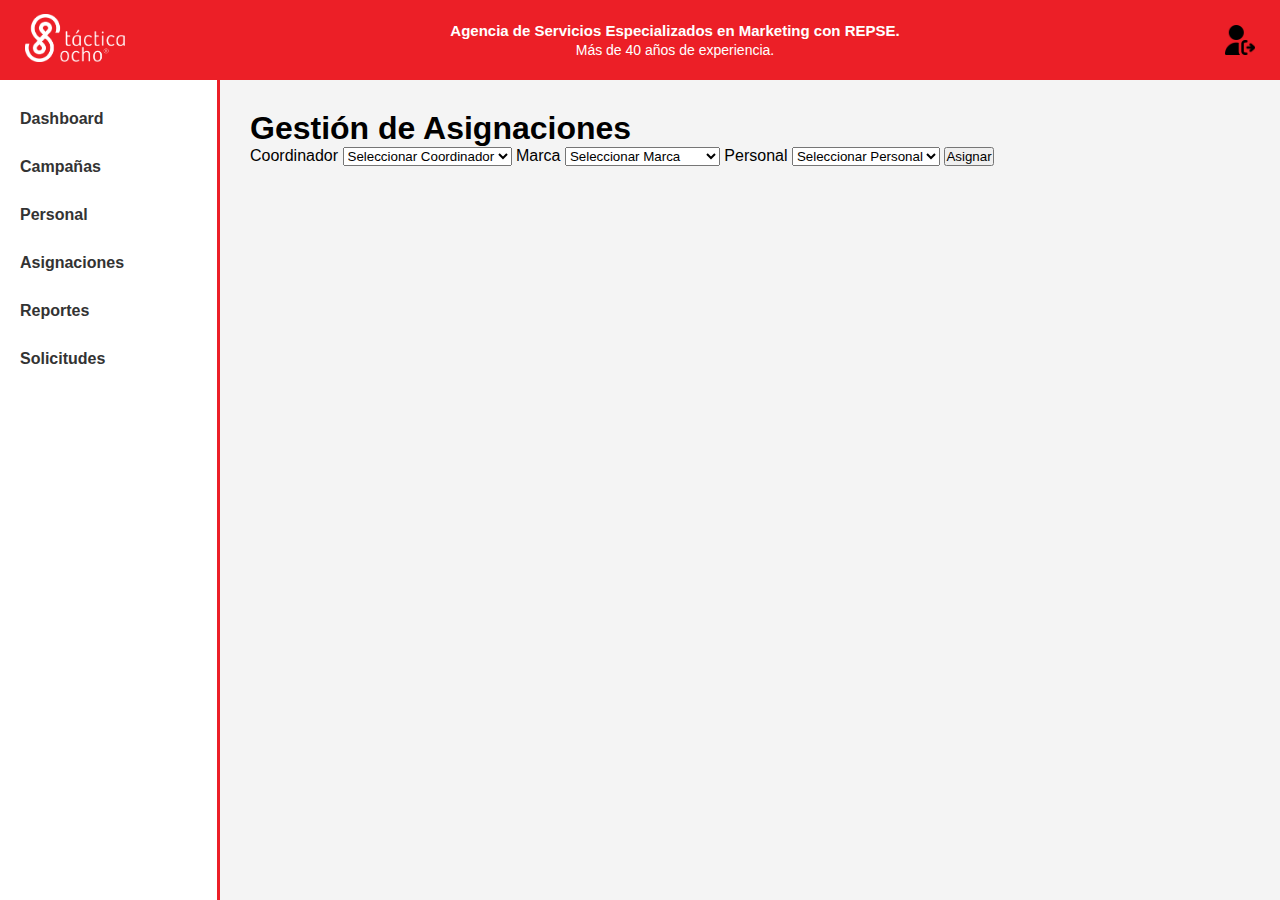
<file: Vista/asignaciones.html>
<!DOCTYPE html>
<html lang="es">
<head>
    <meta charset="UTF-8">
    <title>Asignaciones | TÁCTICA 8</title>
    <link rel="stylesheet" href="../src/estilos/asignaciones.css">
</head>

<body>
    <!-- ===== HEADER ===== -->
    <header class="header">
        <!-- Logo -->
        <div class="logo">
            <a href="dashboard.html">
                <img src="../src/imagenes/tactica_logo.png"
                     alt="TÁCTICA 8"
                     class="logo-img"
                     width="100"
                     height="100">
            </a>
        </div>

        <!-- Texto central -->
        <div class="header-center-text">
            <strong>Agencia de Servicios Especializados en Marketing con REPSE.</strong><br>
            Más de 40 años de experiencia.
        </div>

        <!-- Salir -->
        <div class="header-exit">
            <a href="login.php">
                <img src="../src/imagenes/logout.png"
                     alt="Salir"
                     class="exit-icon"
                     width="30"
                     height="30">
            </a>
        </div>
    </header>

    <!-- ===== MENÚ ===== -->
    <nav class="menu">
        <a href="dashboard.html">Dashboard</a>
        <a href="campañas.html">Campañas</a>
        <a href="personal.html">Personal</a>
        <a href="asignaciones.html">Asignaciones</a>
        <a href="reportes.html">Reportes</a>
        <a href="solicitudes.html">Solicitudes</a>
    </nav>

    <!-- ===== FORMULARIO ===== -->
    <main class="content">
        <section class="form-section">
            <h1>Gestión de Asignaciones</h1>

            <form>
                <label>Coordinador</label>
                <select name="coordinador">
                    <option value="" disabled selected>Seleccionar Coordinador</option>
                    <option value="---">---</option>
                    <option value="---">---</option>
                    <option value="---">---</option>
                </select>

               <label>Marca</label>
                <select name="marca" id="marca">
                    <option value="" disabled selected>Seleccionar Marca</option>
                    <option value="dipa">DIPA</option>
                    <option value="slim-pop">SLIM POP</option>
                    <option value="marina-azul">MARINA AZUL</option>
                    <option value="codere">CODERE</option>
                    <option value="manchester">MANCHESTER</option>
                    <option value="mattel">MATTEL</option>
                    <option value="femsa">FEMSA</option>
                    <option value="dont-worry">DONT WORRY</option>
                    <option value="hut">HUT</option>
                    <option value="under-armour">UNDER ARMOUR</option>
                    <option value="kueski">KUESKI</option>
                    <option value="clip">CLIP</option>
                    <option value="ravensburger">RAVENSBURGER</option>
                    <option value="wella">WELLA</option>
                    <option value="sarais">SARAI´S</option>
                    <option value="eggo">EGGO</option>
                    <option value="la-puerta-del-sol">LA PUERTA DEL SOL</option>
                    <option value="aplazo">APLAZO</option>
                    <option value="difoc">DIFOC</option>
                </select>

                <label>Personal</label>
                <select name="personal">
                    <option value="" disabled selected>Seleccionar Personal</option>
                    <option value="---">---</option>
                    <option value="---">---</option>
                    <option value="---">---</option>
                </select>

                <button type="submit">Asignar</button>
            </form>
        </section>
    </main>
</body>
</html>
</file>
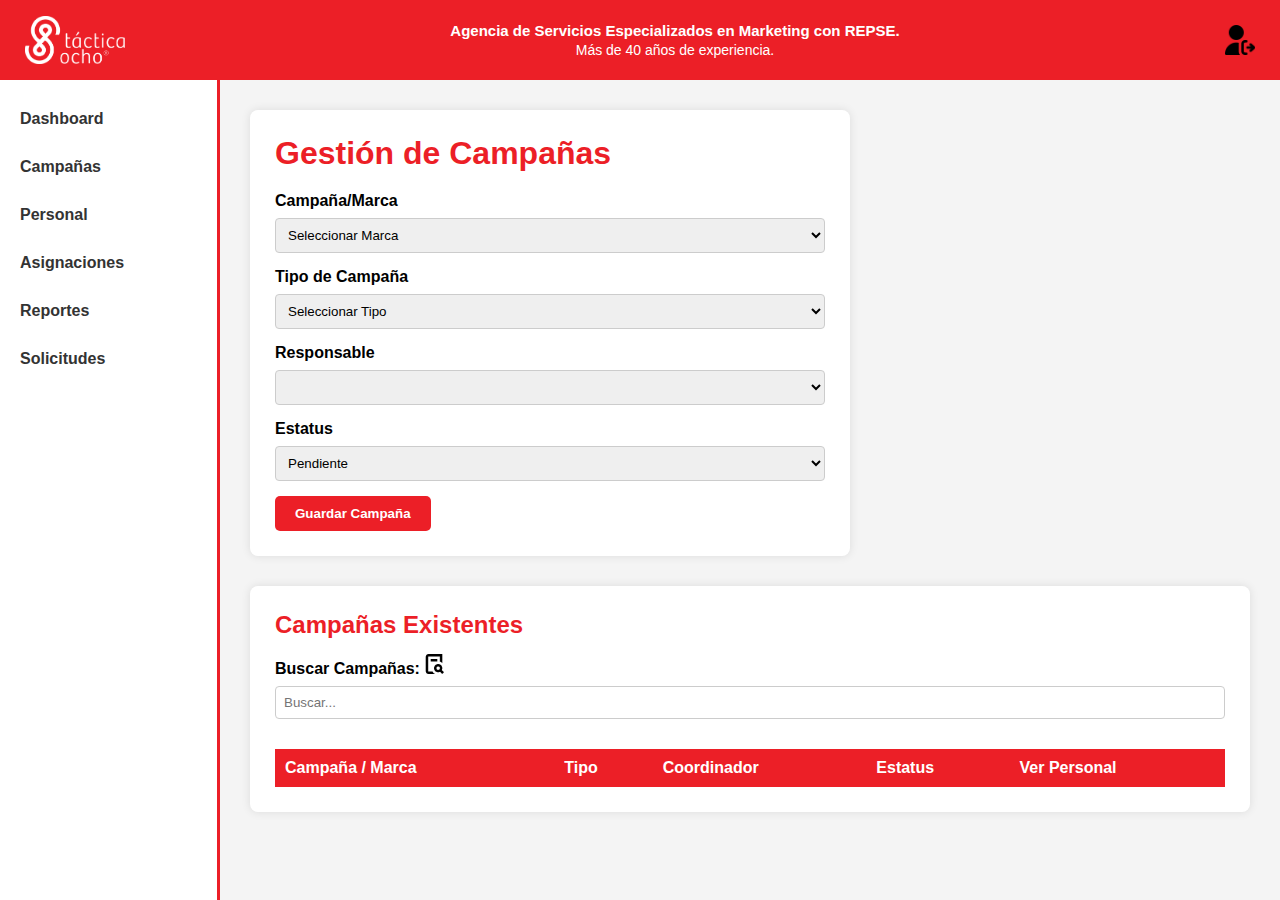
<file: Vista/campañas.html>
<!DOCTYPE html>
<html lang="es">
<head>
    <meta charset="UTF-8">
    <title>Campañas | TÁCTICA 8</title>
    <link rel="stylesheet" href="../src/estilos/campañas.css">   
</head>
<body>

<!-- ===== HEADER ===== -->
<header class="header">
    <!-- Logo -->
    <div class="header-logo">
        <a href="dashboard.html">
            <img src="../src/imagenes/tactica_logo.png" alt="TÁCTICA 8" class="logo-img"  width="100" height="100">
        </a>
    </div>

    <!-- Texto central -->
    <div class="header-center-text">
        <strong>Agencia de Servicios Especializados en Marketing con REPSE.</strong><br>
        Más de 40 años de experiencia.
    </div>

    <!-- Salir -->
    <div class="header-exit">
        <a href="logout.php">
            <img src="../src/imagenes/logout.png" alt="Salir" class="exit-icon" width="30" height="30">
        </a>
    </div>
</header>

<!-- ===== MENÚ ===== -->
<nav class="menu">
    <a href="dashboard.html">Dashboard</a>
    <a href="campañas.html">Campañas</a>
    <a href="personal.html">Personal</a>
    <a href="asignaciones.html">Asignaciones</a>
    <a href="reportes.html">Reportes</a>
    <a href="solicitudes.html">Solicitudes</a>
</nav>

<!-- ===== FORMULARIO ===== -->
<main class="content">
    <section class="form-section">
        <h1>Gestión de Campañas</h1>

        <form>
            

            <label>Campaña/Marca</label>
            <select name="marca" id="marca">
    <option value="" disabled selected>Seleccionar Marca</option>
    <option value="dipa">DIPA</option>
    <option value="slim-pop">SLIM POP</option>
    <option value="marina-azul">MARINA AZUL</option>
    <option value="codere">CODERE</option>
    <option value="manchester">MANCHESTER</option>
    <option value="mattel">MATTEL</option>
    <option value="femsa">FEMSA</option>
    <option value="dont-worry">DONT WORRY</option>
    <option value="hut">HUT</option>
    <option value="under-armour">UNDER ARMOUR</option>
    <option value="kueski">KUESKI</option>
    <option value="clip">CLIP</option>
    <option value="ravensburger">RAVENSBURGER</option>
    <option value="wella">WELLA</option>
    <option value="sarais">SARAI´S</option>
    <option value="eggo">EGGO</option>
    <option value="la-puerta-del-sol">LA PUERTA DEL SOL</option>
    <option value="aplazo">APLAZO</option>
    <option value="difoc">DIFOC</option>
</select>

            <label>Tipo de Campaña</label>
            <select name="tipo_campaña">
                <option value="" disabled selected>Seleccionar Tipo</option>
                <option value="---">---</option>
                <option value="---">---</option>
                <option value="---">---</option>
            </select>

            <label>Responsable</label>
            <select>
                <option></option>
               
            </select>

            <label>Estatus</label>
            <select name="estatus">
                <option value="pendiente">Pendiente</option>
                <option value="en_progreso">En Progreso</option>
                <option value="completada">Completada</option>
                <option value="cancelada">Cancelada</option>
            </select>

            <button type="submit">Guardar Campaña</button>
        </form>
    </section>

    <!-- ===== TABLA ===== -->
    <section class="table-section">
        <h2>Campañas Existentes</h2>

        <label>Buscar Campañas: <img src="../src/imagenes/buscar_campañas.png" alt="Buscar" class="search-icon" width="20" height="20"></label>
<div class="search-box">
    
    <input type="search" placeholder="Buscar...">
</div>

        <table>
            <thead>
                <tr>
                    <th>Campaña / Marca</th>
                    <th>Tipo</th>
                    <th>Coordinador</th>
                    <th>Estatus</th>
                    <th>Ver Personal</th>
                </tr>
            </thead>
            <tbody>
                <!-- Datos dinámicos -->
            </tbody>
        </table>
    </section>
</main>

</body>
</html>
</file>
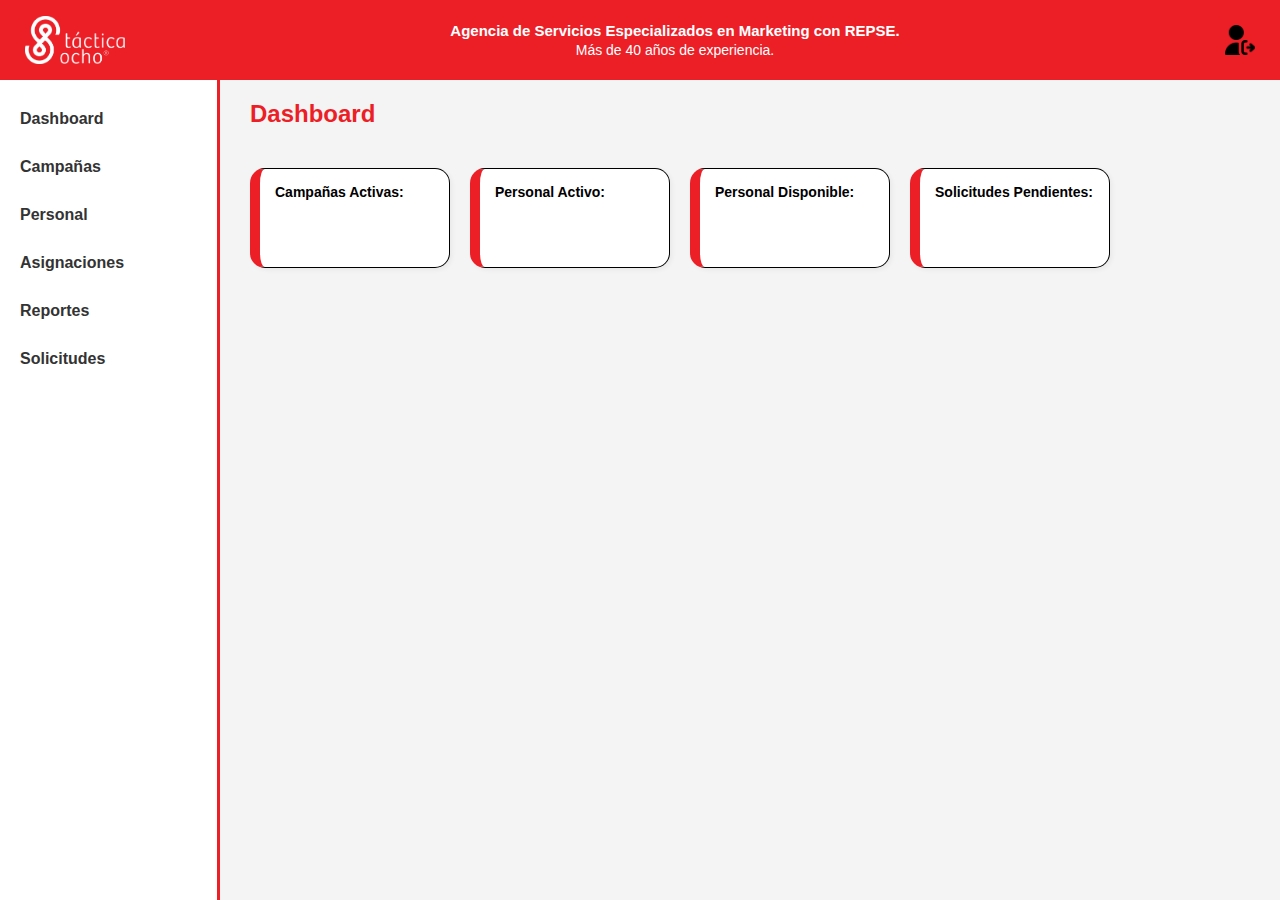
<file: Vista/dashboard.html>
<!DOCTYPE html>
<html lang="es">
<head>
    <meta charset="UTF-8">
    <title>Dashboard | TÁCTICA 8</title>
    <link rel="stylesheet" href="../src/estilos/dashboard.css">
</head>

<body>
    <!-- ===== HEADER ===== -->
    <header class="header">
        <!-- Logo -->
        <div class="header-logo">
            <a href="dashboard.html">
                <img src="../src/imagenes/tactica_logo.png"
                     alt="TÁCTICA 8"
                     class="logo-img"
                     width="100"
                     height="100">
            </a>
        </div>

        <!-- Texto central -->
        <div class="header-center-text">
            <strong>Agencia de Servicios Especializados en Marketing con REPSE.</strong><br>
            Más de 40 años de experiencia.
        </div>

        <!-- Salir -->
        <div class="header-exit">
            <a href="login.html">
                <img src="../src/imagenes/logout.png"
                     alt="Salir"
                     class="exit-icon"
                     width="30"
                     height="30">
            </a>
        </div>
    </header>

    <!-- ===== MENÚ ===== -->
    <nav class="menu">
        <a href="dashboard.html">Dashboard</a>
        <a href="campañas.html">Campañas</a>
        <a href="personal.html">Personal</a>
        <a href="asignaciones.html">Asignaciones</a>
        <a href="reportes.html">Reportes</a>
        <a href="solicitudes.html">Solicitudes</a>
    </nav>

    <h1>Dashboard</h1>

    <div class="dashboard-grid">
        <div class="card">Campañas Activas:</div>
        <div class="card">Personal Activo:</div>
        <div class="card">Personal Disponible:</div>
        <div class="card">Solicitudes Pendientes:</div>
    </div>
</body>
</html>
</file>
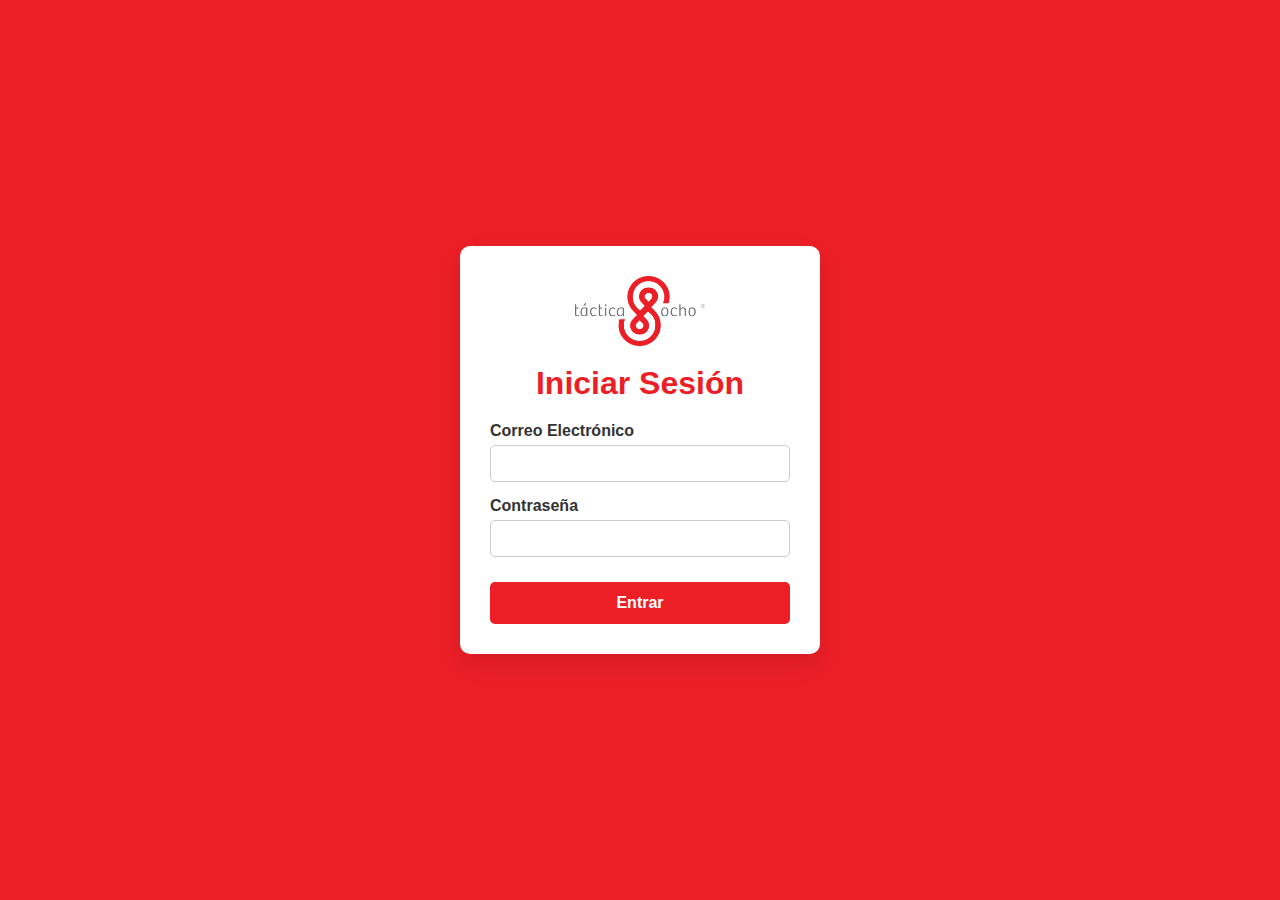
<file: Vista/login.html>
<!DOCTYPE html>
<html lang="es">
<head>
    <meta charset="UTF-8">
    <meta name="viewport" content="width=device-width, initial-scale=1.0">
    <title>Inicio de Sesión | TÁCTICA 8</title>
    <link rel="stylesheet" href="../src/estilos/login.css">  
</head>
<body>

    <div class="container">

        <!-- LOGO -->
        <div class="logo">
            <img src="../src/imagenes/logo.png" alt="TÁCTICA 8">
        </div>

        <h1>Iniciar Sesión</h1>

        <form action="dashboard.html" method="POST">

            <div class="form-group">
                <label for="email">Correo Electrónico</label>
                <input type="email" id="email" name="email" required>
            </div>

            <div class="form-group">
                <label for="password">Contraseña</label>
                <input type="password" id="password" name="password" required>
            </div>

            <button type="submit">Entrar</button>
            <form action="dashboard.html" method="GET">

            


        </form>
    </div>

</body>
</html>
</file>
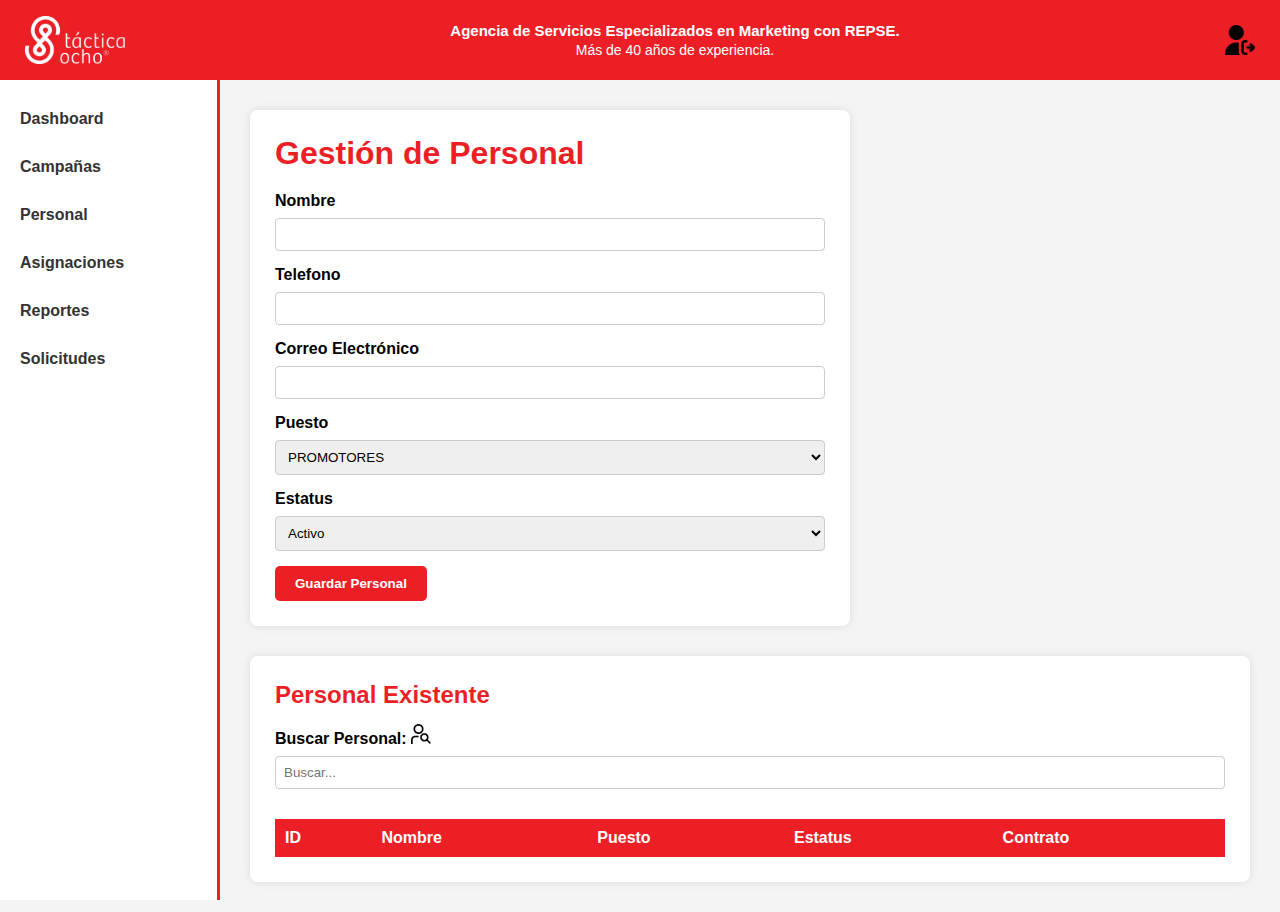
<file: Vista/personal.html>
<!DOCTYPE html>
<html lang="es">
<head>
    <meta charset="UTF-8">
    <title>Personal | TÁCTICA 8</title>
    <link rel="stylesheet" href="../src/estilos/personal.css">
</head>

<body>
    <!-- ===== HEADER ===== -->
    <header class="header">
        <!-- Logo -->
        <div class="header-logo">
            <a href="dashboard.html">
                <img src="../src/imagenes/tactica_logo.png"
                     alt="TÁCTICA 8"
                     class="logo-img"
                     width="100"
                     height="100">
            </a>
        </div>

        <!-- Texto central -->
        <div class="header-center-text">
            <strong>Agencia de Servicios Especializados en Marketing con REPSE.</strong><br>
            Más de 40 años de experiencia.
        </div>

        <!-- Salir -->
        <div class="header-exit">
            <a href="login.html">
                <img src="../src/imagenes/logout.png"
                     alt="Salir"
                     class="exit-icon"
                     width="30"
                     height="30">
            </a>
        </div>
    </header>

    <!-- ===== MENÚ ===== -->
    <nav class="menu">
        <a href="dashboard.html">Dashboard</a>
        <a href="campañas.html">Campañas</a>
        <a href="personal.html">Personal</a>
        <a href="asignaciones.html">Asignaciones</a>
        <a href="reportes.html">Reportes</a>
        <a href="solicitudes.html">Solicitudes</a>
    </nav>

    <!-- ===== FORMULARIO ===== -->
    <main class="content">
        <section class="form-section">
            <h1>Gestión de Personal</h1>

            <form>
                <label>Nombre</label>
                <input type="text" name="nombre">

                <label>Telefono</label>
                <input type="number" name="telefono">

                <label>Correo Electrónico</label>
                <input type="email" name="correo">

                <label>Puesto</label>
                <select name="puesto" id="puesto">
                    <option value="promotores">PROMOTORES</option>
                    <option value="demostradoras">DEMOSTRADORAS</option>
                    <option value="coordinadores">COORDINADORES</option>
                    <option value="supervisores">SUPERVISORES</option>
                    <option value="asesor">ASESOR</option>
                    <option value="promovendedor">PROMOVENDEDOR</option>
                    <option value="degustador">DEGUSTADOR</option>
                    <option value="auxiliar">AUXILIAR</option>
                    <option value="chofer">CHOFER</option>
                    <option value="demostrador">DEMOSTRADOR</option>
                    <option value="edecanes">EDECANES</option>
                    <option value="visual-merchandising">VISUAL MERCHANDISING</option>
                    <option value="ayudante-general">AYUDANTE GENERAL</option>
                    <option value="promotor-ventas">PROMOTOR DE VENTAS</option>
                    <option value="infladores-armadores">INFLADORES Y ARMADORES</option>
                    <option value="capacitador">CAPACITADOR</option>
                    <option value="reclutador-campo">RECLUTADOR DE CAMPO</option>
                    <option value="representante-ventas">REPRESENTANTE DE VENTAS</option>
                    <option value="mercaderista">MERCADERISTA</option>
                    <option value="analista">ANALISTA</option>
                    <option value="consultora">CONSULTORA</option>
                </select>

                <label>Estatus</label>
                <select>
                    <option>Activo</option>
                    <option>Inactivo</option>
                </select>

                <button type="submit">Guardar Personal</button>
            </form>
        </section>

        <!-- ===== TABLA ===== -->
        <section class="table-section">
            <h2>Personal Existente</h2>

            <label>
                Buscar Personal:
                <img src="../src/imagenes/busqueda_personal.png"
                     alt="Buscar"
                     class="search-icon"
                     width="20"
                     height="20">
            </label>

            <div class="search-box">
                <input type="search" placeholder="Buscar...">
            </div>

            <table>
                <thead>
                    <tr>
                        <th>ID</th>
                        <th>Nombre</th>
                        <th>Puesto</th>
                        <th>Estatus</th>
                        <th>Contrato</th>
                    </tr>
                </thead>
                <tbody>
                    <!-- Datos dinámicos -->
                </tbody>
            </table>
        </section>
    </main>
</body>
</html>
</file>
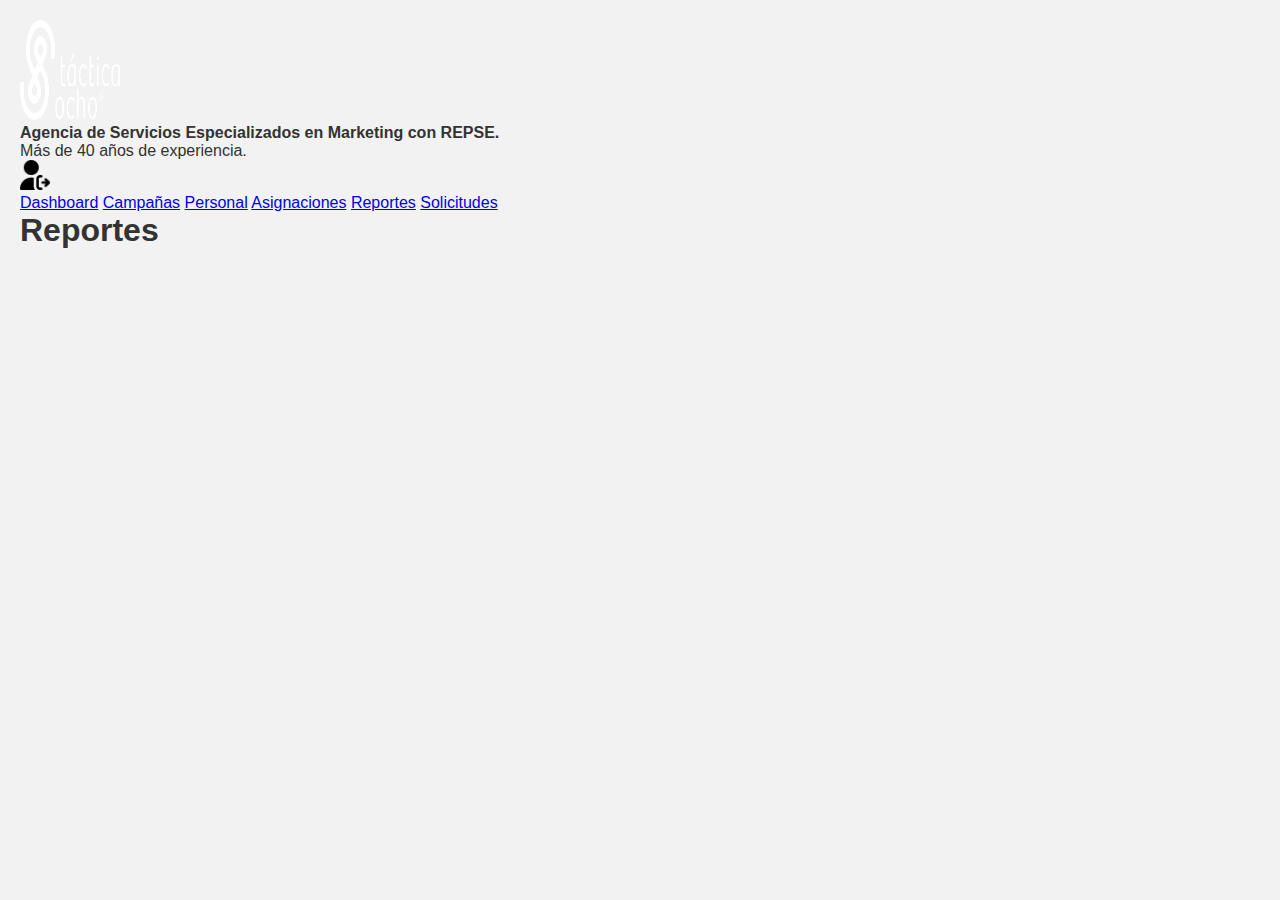
<file: Vista/reportes.html>
<!DOCTYPE html>
<html lang="es">
<head>
<meta charset="UTF-8">
<title>Reportes | TÁCTICA 8</title>
 <link rel="stylesheet" href="../src/estilos/solicitudes.css">   

</head>
<body>
<!-- ===== HEADER ===== -->
<header class="header">
    <!-- Logo -->
    <div class="header-logo">
        <a href="dashboard.html">
            <img src="../src/imagenes/tactica_logo.png" alt="TÁCTICA 8" class="logo-img"  width="100" height="100">
        </a>
    </div>

    <!-- Texto central -->
    <div class="header-center-text">
        <strong>Agencia de Servicios Especializados en Marketing con REPSE.</strong><br>
        Más de 40 años de experiencia.
    </div>

    <!-- Salir -->
    <div class="header-exit">
        <a href="login.html">
            <img src="../src/imagenes/logout.png" alt="Salir" class="exit-icon" width="30" height="30">
        </a>
    </div>
</header>

<!-- ===== MENÚ ===== -->
<nav class="menu">
    <a href="dashboard.html">Dashboard</a>
    <a href="campañas.html">Campañas</a>
    <a href="personal.html">Personal</a>
    <a href="asignaciones.html">Asignaciones</a>
    <a href="reportes.html">Reportes</a>
    <a href="solicitudes.html">Solicitudes</a>
</nav>

<!-- ===== CONTENIDO PRINCIPAL ===== -->
<main class="content">

    <section class="form-section">
        <h1>Reportes</h1>
    </section>



</body>
</html>
</file>
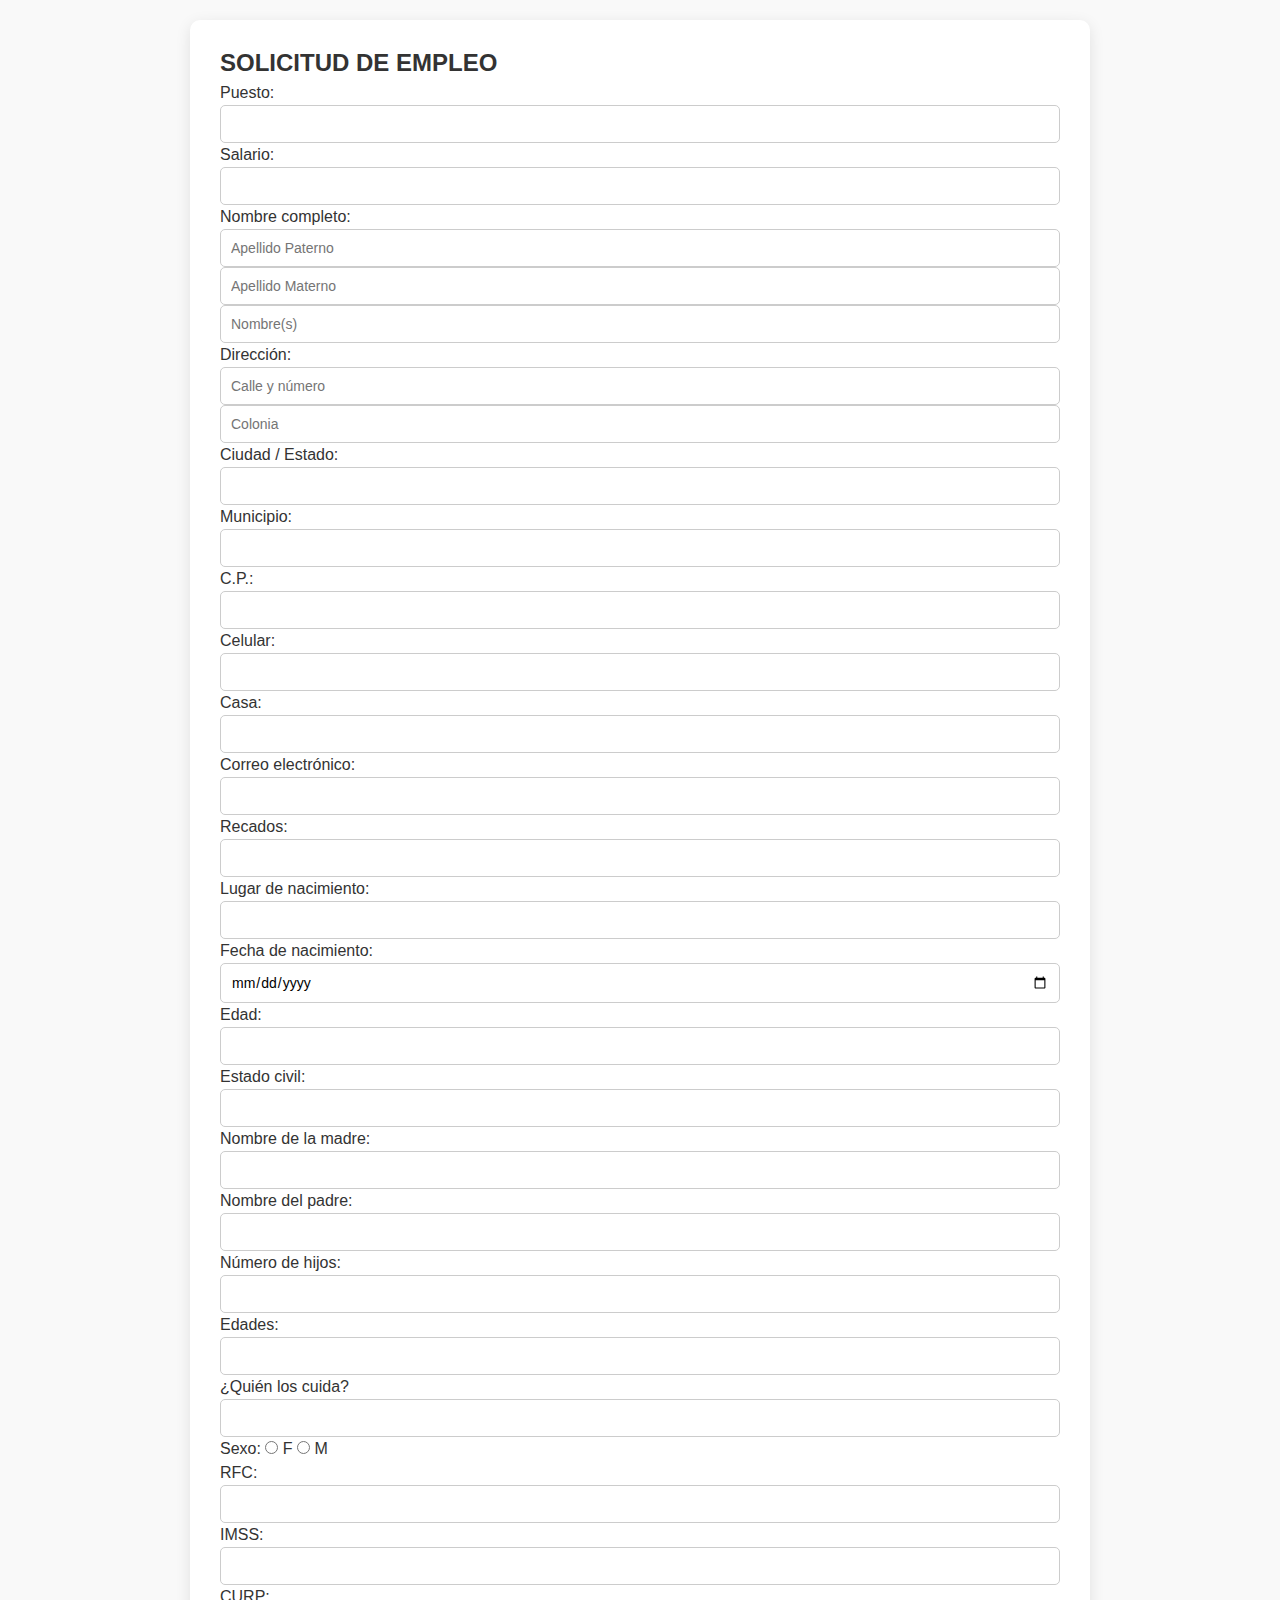
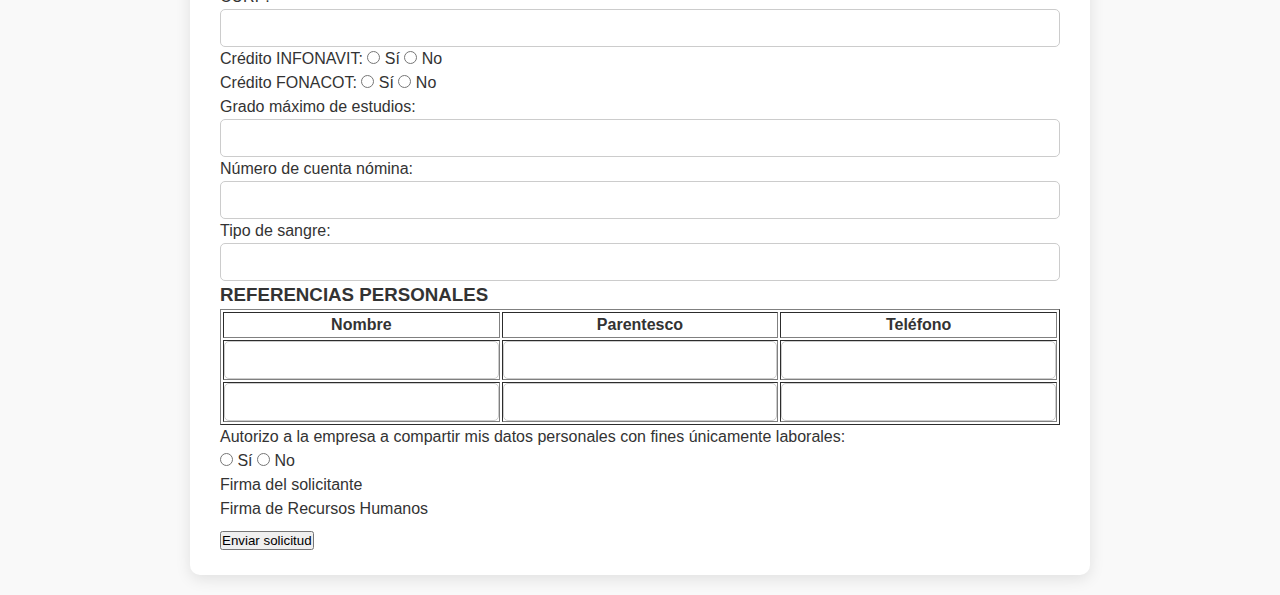
<file: Vista/solicitud.html>
<!DOCTYPE html>
<html lang="es">
<head>
    <meta charset="UTF-8">
    <title>Solicitud de Empleo</title>
    <link rel="stylesheet" href="../src/estilos/solicitud.css">
</head>

<body>
    <div class="recuadro">
        <h2>SOLICITUD DE EMPLEO</h2>

        <form>
            <!-- ===== DATOS DEL PUESTO ===== -->
            <section>
                <p>
                    <label>Puesto:</label>
                    <input type="text">

                    <label>Salario:</label>
                    <input type="text">
                </p>
            </section>

            <!-- ===== DATOS PERSONALES ===== -->
            <section>
                <p>
                    <label>Nombre completo:</label><br>
                    <input type="text" placeholder="Apellido Paterno">
                    <input type="text" placeholder="Apellido Materno">
                    <input type="text" placeholder="Nombre(s)">
                </p>

                <p>
                    <label>Dirección:</label><br>
                    <input type="text" placeholder="Calle y número"><br>
                    <input type="text" placeholder="Colonia">
                </p>

                <p>
                    <label>Ciudad / Estado:</label>
                    <input type="text">

                    <label>Municipio:</label>
                    <input type="text">

                    <label>C.P.:</label>
                    <input type="text">
                </p>

                <p>
                    <label>Celular:</label>
                    <input type="text">

                    <label>Casa:</label>
                    <input type="text">
                </p>

                <p>
                    <label>Correo electrónico:</label>
                    <input type="email">
                </p>

                <p>
                    <label>Recados:</label>
                    <input type="text">
                </p>
            </section>

            <!-- ===== INFORMACIÓN GENERAL ===== -->
            <section>
                <p>
                    <label>Lugar de nacimiento:</label>
                    <input type="text">
                </p>

                <p>
                    <label>Fecha de nacimiento:</label>
                    <input type="date">

                    <label>Edad:</label>
                    <input type="number">

                    <label>Estado civil:</label>
                    <input type="text">
                </p>

                <p>
                    <label>Nombre de la madre:</label>
                    <input type="text">
                </p>

                <p>
                    <label>Nombre del padre:</label>
                    <input type="text">
                </p>

                <p>
                    <label>Número de hijos:</label>
                    <input type="number">

                    <label>Edades:</label>
                    <input type="text">

                    <label>¿Quién los cuida?</label>
                    <input type="text">
                </p>

                <p>
                    <label>Sexo:</label>
                    <input type="radio" name="sexo"> F
                    <input type="radio" name="sexo"> M
                </p>
            </section>

            <!-- ===== DOCUMENTOS ===== -->
            <section>
                <p>
                    <label>RFC:</label>
                    <input type="text">

                    <label>IMSS:</label>
                    <input type="text">
                </p>

                <p>
                    <label>CURP:</label>
                    <input type="text">
                </p>

                <p>
                    <label>Crédito INFONAVIT:</label>
                    <input type="radio" name="infonavit"> Sí
                    <input type="radio" name="infonavit"> No
                </p>

                <p>
                    <label>Crédito FONACOT:</label>
                    <input type="radio" name="fonacot"> Sí
                    <input type="radio" name="fonacot"> No
                </p>

                <p>
                    <label>Grado máximo de estudios:</label>
                    <input type="text">
                </p>

                <p>
                    <label>Número de cuenta nómina:</label>
                    <input type="text">
                </p>

                <p>
                    <label>Tipo de sangre:</label>
                    <input type="text">
                </p>
            </section>

            <!-- ===== REFERENCIAS ===== -->
            <section>
                <h3>REFERENCIAS PERSONALES</h3>

                <table border="1" width="100%" cellpadding="5">
                    <thead>
                        <tr>
                            <th>Nombre</th>
                            <th>Parentesco</th>
                            <th>Teléfono</th>
                        </tr>
                    </thead>
                    <tbody>
                        <tr>
                            <td><input type="text"></td>
                            <td><input type="text"></td>
                            <td><input type="text"></td>
                        </tr>
                        <tr>
                            <td><input type="text"></td>
                            <td><input type="text"></td>
                            <td><input type="text"></td>
                        </tr>
                    </tbody>
                </table>
            </section>

            <!-- ===== AUTORIZACIÓN ===== -->
            <section>
                <p>
                    Autorizo a la empresa a compartir mis datos personales con fines únicamente laborales:
                </p>

                <p>
                    <input type="radio" name="autorizo"> Sí
                    <input type="radio" name="autorizo"> No
                </p>
            </section>

            <!-- ===== FIRMAS ===== -->
            <section class="firmas">
                <div class="firma">
                    <span></span>
                    <p>Firma del solicitante</p>
                </div>

                <div class="firma">
                    <span></span>
                    <p>Firma de Recursos Humanos</p>
                </div>
            </section>

            <!-- ===== BOTÓN ===== -->
            <p class="acciones">
                <input type="submit" value="Enviar solicitud">
            </p>
        </form>
    </div>
</body>
</html>
</file>
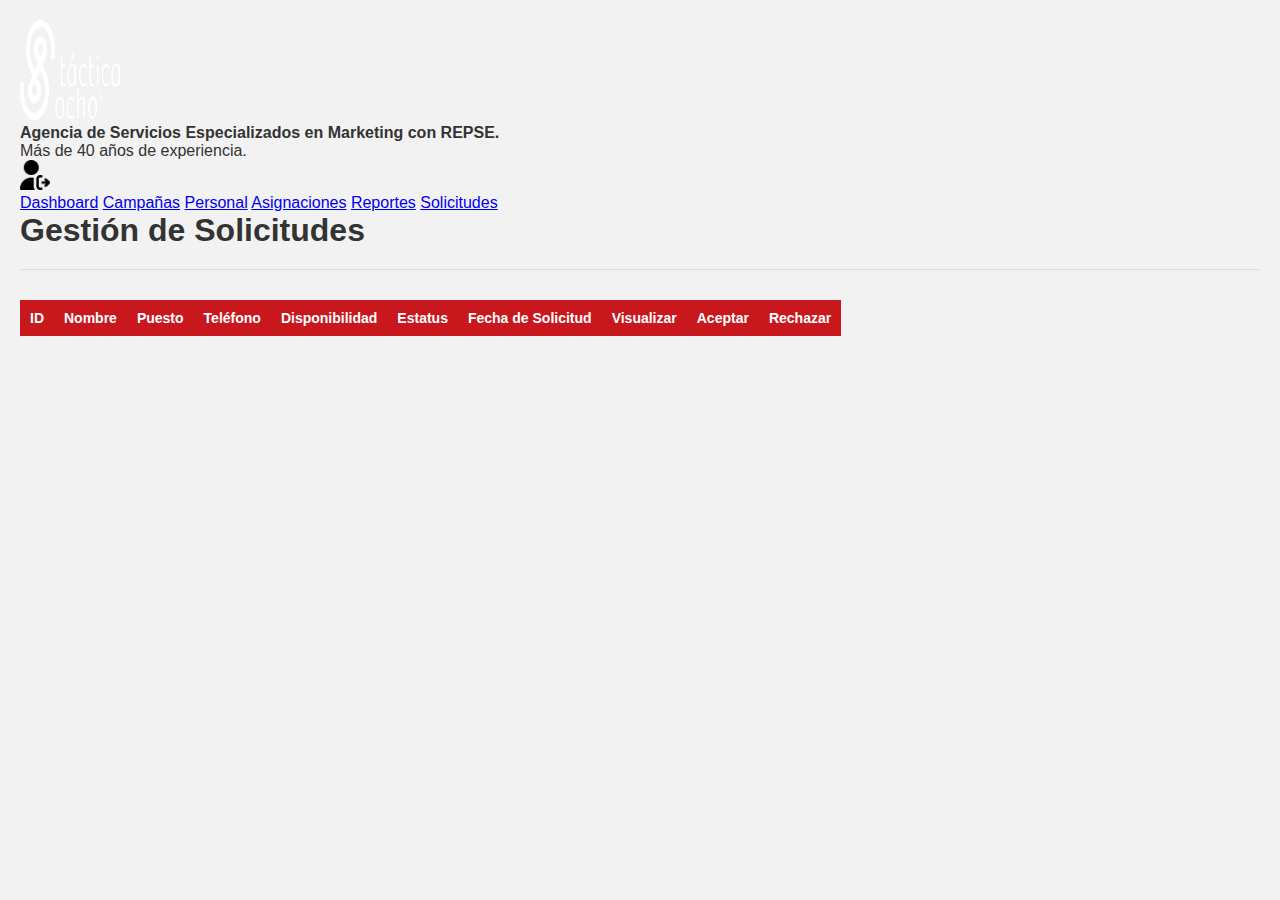
<file: Vista/solicitudes.html>
<!DOCTYPE html>
<html lang="es">
<head>
    <meta charset="UTF-8">
    <title>Solicitudes | TÁCTICA 8</title>
    <link rel="stylesheet" href="../src/estilos/solicitudes.css">
</head>

<body>
    <!-- ===== HEADER ===== -->
    <header class="header">
        <div class="header-logo">
            <a href="dashboard.html">
                <img src="../src/imagenes/tactica_logo.png"
                     alt="TÁCTICA 8"
                     class="logo-img"
                     width="100"
                     height="100">
            </a>
        </div>

        <div class="header-center-text">
            <strong>Agencia de Servicios Especializados en Marketing con REPSE.</strong><br>
            Más de 40 años de experiencia.
        </div>

        <div class="header-exit">
            <a href="login.php">
                <img src="../src/imagenes/logout.png"
                     alt="Salir"
                     class="exit-icon"
                     width="30"
                     height="30">
            </a>
        </div>
    </header>

    <!-- ===== MENÚ LATERAL ===== -->
    <nav class="menu">
        <a href="dashboard.html">Dashboard</a>
        <a href="campañas.html">Campañas</a>
        <a href="personal.html">Personal</a>
        <a href="asignaciones.html">Asignaciones</a>
        <a href="reportes.html">Reportes</a>
        <a href="solicitudes.html">Solicitudes</a>
    </nav>

    <!-- ===== CONTENIDO PRINCIPAL ===== -->
    <main class="content">
        <section class="form-section">
            <h1>Gestión de Solicitudes</h1>
        </section>

        <section class="table-section">
            <table>
                <thead>
                    <tr>
                        <th>ID</th>
                        <th>Nombre</th>
                        <th>Puesto</th>
                        <th>Teléfono</th>
                        <th>Disponibilidad</th>
                        <th>Estatus</th>
                        <th>Fecha de Solicitud</th>
                        <th>Visualizar</th>
                        <th>Aceptar</th>
                        <th>Rechazar</th>
                    </tr>
                </thead>
                <tbody>
                    <!-- Datos dinámicos -->
                </tbody>
            </table>
        </section>
    </main>
</body>
</html>
</file>
<file: src/estilos/solicitud.css>
/* =========================
   Variables
========================= */
:root {
  --color-base: #ec1f27;
  --color-fondo: #f9f9f9;
  --color-texto: #333;
  --color-borde: #ccc;
  --color-exito: #28a745;
  --color-error: #dc3545;
  --radio-radius: 5px;
  --padding: 10px;
}

/* =========================
   Reset básico
========================= */
* {
  box-sizing: border-box;
  margin: 0;
  padding: 0;
  font-family: Arial, sans-serif;
}

body {
  background-color: var(--color-fondo);
  color: var(--color-texto);
  line-height: 1.5;
  padding: 20px;
}

/* =========================
   Contenedor principal
========================= */
.recuadro {
  max-width: 900px;
  margin: 0 auto;
  background: #fff;
  padding: 25px 30px;
  border-radius: 10px;
  box-shadow: 0 4px 15px rgba(0, 0, 0, 0.1);
}

/* =========================
   Encabezado
========================= */
.encabezado {
  text-align: center;
  margin-bottom: 25px;
}

.encabezado img {
  width: 100px;
  margin-bottom: 10px;
}

.encabezado h2 {
  color: var(--color-base);
  font-size: 24px;
}

/* =========================
   Mensajes de éxito/error
========================= */
.mensaje {
  padding: 12px 15px;
  margin-bottom: 20px;
  border-radius: 5px;
  font-weight: bold;
}

.mensaje.exito {
  background-color: var(--color-exito);
  color: #fff;
}

.mensaje.error {
  background-color: var(--color-error);
  color: #fff;
}

.mensaje.error ul {
  margin-top: 5px;
  list-style: disc inside;
}

/* =========================
   Fieldset y legend
========================= */
fieldset {
  border: 2px solid var(--color-borde);
  border-radius: var(--radio-radius);
  padding: 15px;
  margin-bottom: 20px;
}

legend {
  padding: 0 10px;
  font-weight: bold;
  color: var(--color-base);
}

/* =========================
   Grid para campos
========================= */
.grid-1 {
  display: grid;
  grid-template-columns: 1fr;
  gap: 15px;
}
.grid-2 {
  display: grid;
  grid-template-columns: repeat(2, 1fr);
  gap: 15px;
}
.grid-3 {
  display: grid;
  grid-template-columns: repeat(3, 1fr);
  gap: 15px;
}
.grid-4 {
  display: grid;
  grid-template-columns: repeat(4, 1fr);
  gap: 15px;
}

.referencia {
  display: grid;
  grid-template-columns: repeat(3, 1fr);
  gap: 10px;
  margin-bottom: 10px;
}

/* =========================
   Inputs y selects
========================= */
input[type="text"],
input[type="number"],
input[type="date"],
input[type="email"],
select {
  width: 100%;
  padding: var(--padding);
  border: 1px solid var(--color-borde);
  border-radius: var(--radio-radius);
  font-size: 14px;
  transition: 0.3s;
}

input:focus,
select:focus {
  border-color: var(--color-base);
  outline: none;
  box-shadow: 0 0 5px rgba(236, 31, 39, 0.3);
}

/* =========================
   Botones
========================= */
.acciones {
  display: flex;
  gap: 15px;
  margin-top: 10px;
}

button {
  padding: 12px 20px;
  border: none;
  border-radius: var(--radio-radius);
  cursor: pointer;
  font-size: 16px;
  color: #fff;
  background-color: var(--color-base);
  transition: 0.3s;
}

button:hover {
  background-color: #b81721;
}

button.secundario {
  background-color: #6c757d;
}

button.secundario:hover {
  background-color: #5a6268;
}

/* =========================
   Autorización (radio/select)
========================= */
.autorizacion {
  display: flex;
  align-items: center;
  gap: 10px;
}

.autorizacion label {
  display: flex;
  align-items: center;
  gap: 5px;
}

/* =========================
   Responsivo
========================= */
@media (max-width: 900px) {
  .grid-2,
  .grid-3,
  .grid-4,
  .referencia {
    grid-template-columns: 1fr !important;
  }
}
</file>
<file: src/estilos/asignaciones.css>
/* ===== RESET ===== */
* {
    margin: 0;
    padding: 0;
    box-sizing: border-box;
    font-family: Arial, Helvetica, sans-serif;
}

/* ===== BODY ===== */
body {
    background-color: #f4f4f4;
}

/* ===== HEADER ===== */
.header {
    position: fixed;
    top: 0;
    left: 0;
    width: 100%;
    height: 80px;
    background-color: #ec1f27;
    display: flex;
    align-items: center;
    justify-content: space-between;
    padding: 0 25px;
    color: #ffffff;
    z-index: 1000;
}

/* Logo */
.header-logo a {
    display: flex;
    align-items: center;
}

.logo-img {
    object-fit: contain;
}

/* Texto central */
.header-center-text {
    text-align: center;
    font-size: 14px;
    line-height: 1.3;
}

.header-center-text strong {
    font-size: 15px;
}

/* Logout */
.header-exit a {
    display: flex;
    align-items: center;
}

.exit-icon {
    cursor: pointer;
    transition: transform 0.2s ease;
}

.exit-icon:hover {
    transform: scale(1.1);
}

/* ===== MENÚ LATERAL ===== */
.menu {
    position: fixed;
    top: 80px; /* debajo del header */
    left: 0;
    width: 220px;
    height: calc(100vh - 80px);
    background-color: #ffffff;
    border-right: 3px solid #ec1f27;
    display: flex;
    flex-direction: column;
    padding-top: 15px;
}

/* Links menú */
.menu a {
    text-decoration: none;
    color: #333333;
    font-weight: 600;
    padding: 15px 20px;
    transition: all 0.3s ease;
}

/* Hover */
.menu a:hover {
    background-color: #ec1f27;
    color: #ffffff;
}

/* Activo (opcional) */
.menu a.active {
    background-color: #ec1f27;
    color: #ffffff;
}

/* ===== CONTENIDO ===== */
.content {
    margin-top: 80px;
    margin-left: 220px;
    padding: 30px;
}
</file>
<file: src/estilos/campañas.css>
/* ===== RESET ===== */
* {
  margin: 0;
  padding: 0;
  box-sizing: border-box;
  font-family: Arial, Helvetica, sans-serif;
}

/* ===== BODY ===== */
body {
  background-color: #f4f4f4;
}

/* ===== HEADER ===== */
.header {
  position: fixed;
  top: 0;
  left: 0;
  width: 100%;
  height: 80px;
  background-color: #ec1f27;
  display: flex;
  align-items: center;
  justify-content: space-between;
  padding: 0 25px;
  color: #ffffff;
  z-index: 1000;
}

/* Logo */
.header-logo a {
  display: flex;
  align-items: center;
}

.logo-img {
  object-fit: contain;
}

/* Texto central */
.header-center-text {
  text-align: center;
  font-size: 14px;
  line-height: 1.3;
}

.header-center-text strong {
  font-size: 15px;
}

/* Logout */
.header-exit a {
  display: flex;
  align-items: center;
}

.exit-icon {
  cursor: pointer;
  transition: transform 0.2s ease;
}

.exit-icon:hover {
  transform: scale(1.1);
}

/* ===== MENÚ LATERAL ===== */
.menu {
  position: fixed;
  top: 80px; /* debajo del header */
  left: 0;
  width: 220px;
  height: calc(100vh - 80px);
  background-color: #ffffff;
  border-right: 3px solid #ec1f27;
  display: flex;
  flex-direction: column;
  padding-top: 15px;
}

/* Links menú */
.menu a {
  text-decoration: none;
  color: #333333;
  font-weight: 600;
  padding: 15px 20px;
  transition: all 0.3s ease;
}

/* Hover */
.menu a:hover {
  background-color: #ec1f27;
  color: #ffffff;
}

/* Activo (opcional) */
.menu a.active {
  background-color: #ec1f27;
  color: #ffffff;
}

/* ===== CONTENIDO ===== */
.content {
  margin-top: 80px;
  margin-left: 220px;
  padding: 30px;
}

/* ===== FORMULARIO ===== */
.form-section {
  background-color: #ffffff;
  max-width: 600px;
  padding: 25px;
  border-radius: 8px;
  box-shadow: 0 0 10px rgba(0, 0, 0, 0.1);
  margin-bottom: 30px;
}

.form-section h1 {
  color: #ec1f27;
  margin-bottom: 20px;
}

label {
  font-weight: bold;
}

input,
select {
  width: 100%;
  padding: 8px;
  margin: 8px 0 15px;
  border: 1px solid #ccc;
  border-radius: 4px;
}

button {
  background-color: #ec1f27;
  color: #ffffff;
  border: none;
  padding: 10px 20px;
  border-radius: 5px;
  font-weight: bold;
  cursor: pointer;
}

button:hover {
  background-color: #c9171e;
}

/* ===== TABLA ===== */
.table-section {
  background-color: #ffffff;
  padding: 25px;
  border-radius: 8px;
  box-shadow: 0 0 10px rgba(0, 0, 0, 0.1);
}

.table-section h2 {
  color: #ec1f27;
  margin-bottom: 15px;
}

table {
  width: 100%;
  border-collapse: collapse;
  margin-top: 15px;
}

th {
  background-color: #ec1f27;
  color: #ffffff;
  padding: 10px;
  text-align: left;
}

td {
  padding: 10px;
  border-bottom: 1px solid #ddd;
}

tr:hover td {
  background-color: #f9f9f9;
}
</file>
<file: src/estilos/dashboard.css>
/* ===== RESET ===== */
* {
    margin: 0;
    padding: 0;
    box-sizing: border-box;
    font-family: Arial, Helvetica, sans-serif;
}

/* ===== BODY ===== */
body {
    background-color: #f4f4f4;
}

/* ===== HEADER ===== */
.header {
    position: fixed;
    top: 0;
    left: 0;
    width: 100%;
    height: 80px;
    background-color: #ec1f27;
    display: flex;
    align-items: center;
    justify-content: space-between;
    padding: 0 25px;
    color: #ffffff;
    z-index: 1000;
}

/* Logo */
.header-logo a {
    display: flex;
    align-items: center;
}

.logo-img {
    object-fit: contain;
}

/* Texto central */
.header-center-text {
    text-align: center;
    font-size: 14px;
    line-height: 1.3;
}

.header-center-text strong {
    font-size: 15px;
}

/* Logout */
.header-exit a {
    display: flex;
    align-items: center;
}

.exit-icon {
    cursor: pointer;
    transition: transform 0.2s ease;
}

.exit-icon:hover {
    transform: scale(1.1);
}

/* ===== MENÚ LATERAL ===== */
.menu {
    position: fixed;
    top: 80px; /* debajo del header */
    left: 0;
    width: 220px;
    height: calc(100vh - 80px);
    background-color: #ffffff;
    border-right: 3px solid #ec1f27;
    display: flex;
    flex-direction: column;
    padding-top: 15px;
}

/* Links menú */
.menu a {
    text-decoration: none;
    color: #333333;
    font-weight: 600;
    padding: 15px 20px;
    transition: all 0.3s ease;
}

/* Hover */
.menu a:hover {
    background-color: #ec1f27;
    color: #ffffff;
}

/* Activo (opcional) */
.menu a.active {
    background-color: #ec1f27;
    color: #ffffff;
}

/* ===== CONTENIDO ===== */
.content {
    margin-top: 80px;
    margin-left: 220px;
    padding: 30px;
}

/* ===== DASHBOARD CARDS ===== */

/* Título de la sección */
h1 {
    margin-top: 100px; /* Espacio para el header */
    margin-left: 250px; /* Alineado con el contenido */
    color: #ec1f27;
    font-size: 24px;
    margin-bottom: 20px;
}

/* Contenedor de las tarjetas */
.dashboard-grid {
    margin-left: 220px; /* Alineado después del menú lateral */
    padding: 20px 30px;
    display: flex;
    flex-wrap: wrap;
    gap: 20px;
}

/* Estilo de la tarjeta individual */
.card {
    background-color: #ffffff;
    width: 200px;
    padding: 15px;
    border: 1px solid #000000;
    border-radius: 15px;
    /* El borde rojo característico de la izquierda */
    border-left: 10px solid #ec1f27; 
    font-weight: bold;
    font-size: 14px;
    display: flex;
    flex-direction: column;
    justify-content: space-between;
    min-height: 100px;
    box-shadow: 2px 2px 5px rgba(0,0,0,0.05);
}
</file>
<file: src/estilos/login.css>
/* ===== RESET ===== */
* {
  margin: 0;
  padding: 0;
  box-sizing: border-box;
  font-family: Arial, Helvetica, sans-serif;
}

/* ===== BODY ===== */
body {
  background: #ec1f27;
  height: 100vh;
  display: flex;
  align-items: center;
  justify-content: center;
}

/* ===== CONTENEDOR ===== */
.container {
  background: #fff;
  width: 360px;
  padding: 30px;
  border-radius: 10px;
  box-shadow: 0 10px 25px rgba(0, 0, 0, 0.1);
  text-align: center;
}

/* ===== LOGO ===== */
.logo {
  margin-bottom: 15px;
}

.logo img {
  width: 130px;
  height: auto;
}

/* ===== TITULO ===== */
h1 {
  margin-bottom: 20px;
  color: #ec1f27;
}

/* ===== FORMULARIO ===== */
.form-group {
  text-align: left;
  margin-bottom: 15px;
}

.form-group label {
  display: block;
  font-weight: bold;
  margin-bottom: 5px;
  color: #333;
}

.form-group input {
  width: 100%;
  padding: 10px;
  border: 1px solid #ccc;
  border-radius: 5px;
  outline: none;
}

.form-group input:focus {
  border-color: #ec1f27;
}

/* ===== BOTÓN ===== */
button {
  width: 100%;
  padding: 12px;
  background: #ec1f27;
  color: #fff;
  border: none;
  border-radius: 5px;
  font-size: 16px;
  font-weight: bold;
  cursor: pointer;
  margin-top: 10px;
}

button:hover {
  background: #c8171f;
}
</file>
<file: src/estilos/personal.css>
/* ===== RESET ===== */
* {
    margin: 0;
    padding: 0;
    box-sizing: border-box;
    font-family: Arial, Helvetica, sans-serif;
}

/* ===== BODY ===== */
body {
    background-color: #f4f4f4;
}

/* ===== HEADER ===== */
.header {
    position: fixed;
    top: 0;
    left: 0;
    width: 100%;
    height: 80px;
    background-color: #ec1f27;
    display: flex;
    align-items: center;
    justify-content: space-between;
    padding: 0 25px;
    color: #ffffff;
    z-index: 1000;
}

/* Logo */
.header-logo a {
    display: flex;
    align-items: center;
}

.logo-img {
    object-fit: contain;
}

/* Texto central */
.header-center-text {
    text-align: center;
    font-size: 14px;
    line-height: 1.3;
}

.header-center-text strong {
    font-size: 15px;
}

/* Logout */
.header-exit a {
    display: flex;
    align-items: center;
}

.exit-icon {
    cursor: pointer;
    transition: transform 0.2s ease;
}

.exit-icon:hover {
    transform: scale(1.1);
}

/* ===== MENÚ LATERAL ===== */
.menu {
    position: fixed;
    top: 80px; /* debajo del header */
    left: 0;
    width: 220px;
    height: calc(100vh - 80px);
    background-color: #ffffff;
    border-right: 3px solid #ec1f27;
    display: flex;
    flex-direction: column;
    padding-top: 15px;
}

/* Links menú */
.menu a {
    text-decoration: none;
    color: #333333;
    font-weight: 600;
    padding: 15px 20px;
    transition: all 0.3s ease;
}

/* Hover */
.menu a:hover {
    background-color: #ec1f27;
    color: #ffffff;
}

/* Activo (opcional) */
.menu a.active {
    background-color: #ec1f27;
    color: #ffffff;
}

/* ===== CONTENIDO ===== */
.content {
    margin-top: 80px;
    margin-left: 220px;
    padding: 30px;
}

/* ===== FORMULARIO ===== */
.form-section {
    background-color: #ffffff;
    max-width: 600px;
    padding: 25px;
    border-radius: 8px;
    box-shadow: 0 0 10px rgba(0,0,0,0.1);
    margin-bottom: 30px;
}

.form-section h1 {
    color: #ec1f27;
    margin-bottom: 20px;
}

label {
    font-weight: bold;
}

input,
select {
    width: 100%;
    padding: 8px;
    margin: 8px 0 15px;
    border: 1px solid #ccc;
    border-radius: 4px;
}

button {
    background-color: #ec1f27;
    color: #ffffff;
    border: none;
    padding: 10px 20px;
    border-radius: 5px;
    font-weight: bold;
    cursor: pointer;
}

button:hover {
    background-color: #c9171e;
}

/* ===== TABLA ===== */
.table-section {
    background-color: #ffffff;
    padding: 25px;
    border-radius: 8px;
    box-shadow: 0 0 10px rgba(0,0,0,0.1);
}

.table-section h2 {
    color: #ec1f27;
    margin-bottom: 15px;
}

table {
    width: 100%;
    border-collapse: collapse;
    margin-top: 15px;
}

th {
    background-color: #ec1f27;
    color: #ffffff;
    padding: 10px;
    text-align: left;
}

td {
    padding: 10px;
    border-bottom: 1px solid #ddd;
}

tr:hover td {
    background-color: #f9f9f9;
}
</file>
<file: src/estilos/solicitudes.css>
/* ===== VARIABLES ===== */
:root {
    --color-principal: #c9171e;
    --color-secundario: #f9f9f9;
    --color-texto: #333;
    --color-borde: #ddd;
}

/* ===== RESET BÁSICO ===== */
* {
    margin: 0;
    padding: 0;
    box-sizing: border-box;
    font-family: Arial, Helvetica, sans-serif;
}

/* ===== BODY ===== */
body {
    background: #f2f2f2;
    padding: 20px;
    color: var(--color-texto);
}

/* ===== CONTENEDOR PRINCIPAL ===== */
.recuadro {
    max-width: 1000px;
    margin: auto;
    background: #fff;
    padding: 25px;
    border-radius: 10px;
    border-top: 8px solid var(--color-principal);
    box-shadow: 0 5px 15px rgba(0, 0, 0, 0.1);
}

/* ===== TÍTULO ===== */
.recuadro h2 {
    text-align: center;
    margin-bottom: 25px;
    color: var(--color-principal);
    letter-spacing: 1px;
}

/* ===== SECCIONES ===== */
section {
    margin-bottom: 30px;
    padding-bottom: 20px;
    border-bottom: 1px solid var(--color-borde);
}

section:last-of-type {
    border-bottom: none;
}

/* ===== PÁRRAFOS ===== */
section p {
    margin-bottom: 15px;
    line-height: 1.6;
}

/* ===== LABELS ===== */
label {
    font-weight: bold;
    margin-right: 5px;
    color: #555;
}

/* ===== INPUTS & SELECT ===== */
input,
select {
    width: 100%;
    padding: 10px;
    margin-top: 5px;
    margin-bottom: 10px;
    border: 1px solid var(--color-borde);
    border-radius: 6px;
    font-size: 14px;
}

/* Radios */
input[type="radio"] {
    width: auto;
    margin-right: 5px;
}

/* ===== TABLA ===== */
table {
    border-collapse: collapse;
    margin-top: 15px;
    font-size: 14px;
}

table th {
    background: var(--color-principal);
    color: #fff;
    padding: 10px;
}

table td {
    padding: 8px;
}

table input {
    margin: 0;
}

/* ===== BOTÓN ===== */
.acciones {
    text-align: center;
    margin-top: 30px;
}

.acciones input[type="submit"] {
    background: var(--color-principal);
    color: #fff;
    border: none;
    padding: 12px 35px;
    font-size: 16px;
    border-radius: 30px;
    cursor: pointer;
    transition: background 0.3s ease;
}

.acciones input[type="submit"]:hover {
    background: #a51318;
}

/* ===== RESPONSIVE ===== */
@media (min-width: 768px) {

    /* Inputs en línea */
    section p {
        display: flex;
        flex-wrap: wrap;
        gap: 15px;
        align-items: center;
    }

    section p label {
        width: 200px;
    }

    section p input,
    section p select {
        flex: 1;
    }

    /* Radios alineados */
    input[type="radio"] {
        margin-top: 0;
    }
}

@media (max-width: 767px) {

    .recuadro {
        padding: 20px;
    }

    section p label {
        display: block;
        margin-top: 10px;
    }

    table {
        font-size: 12px;
    }
}
</file>
